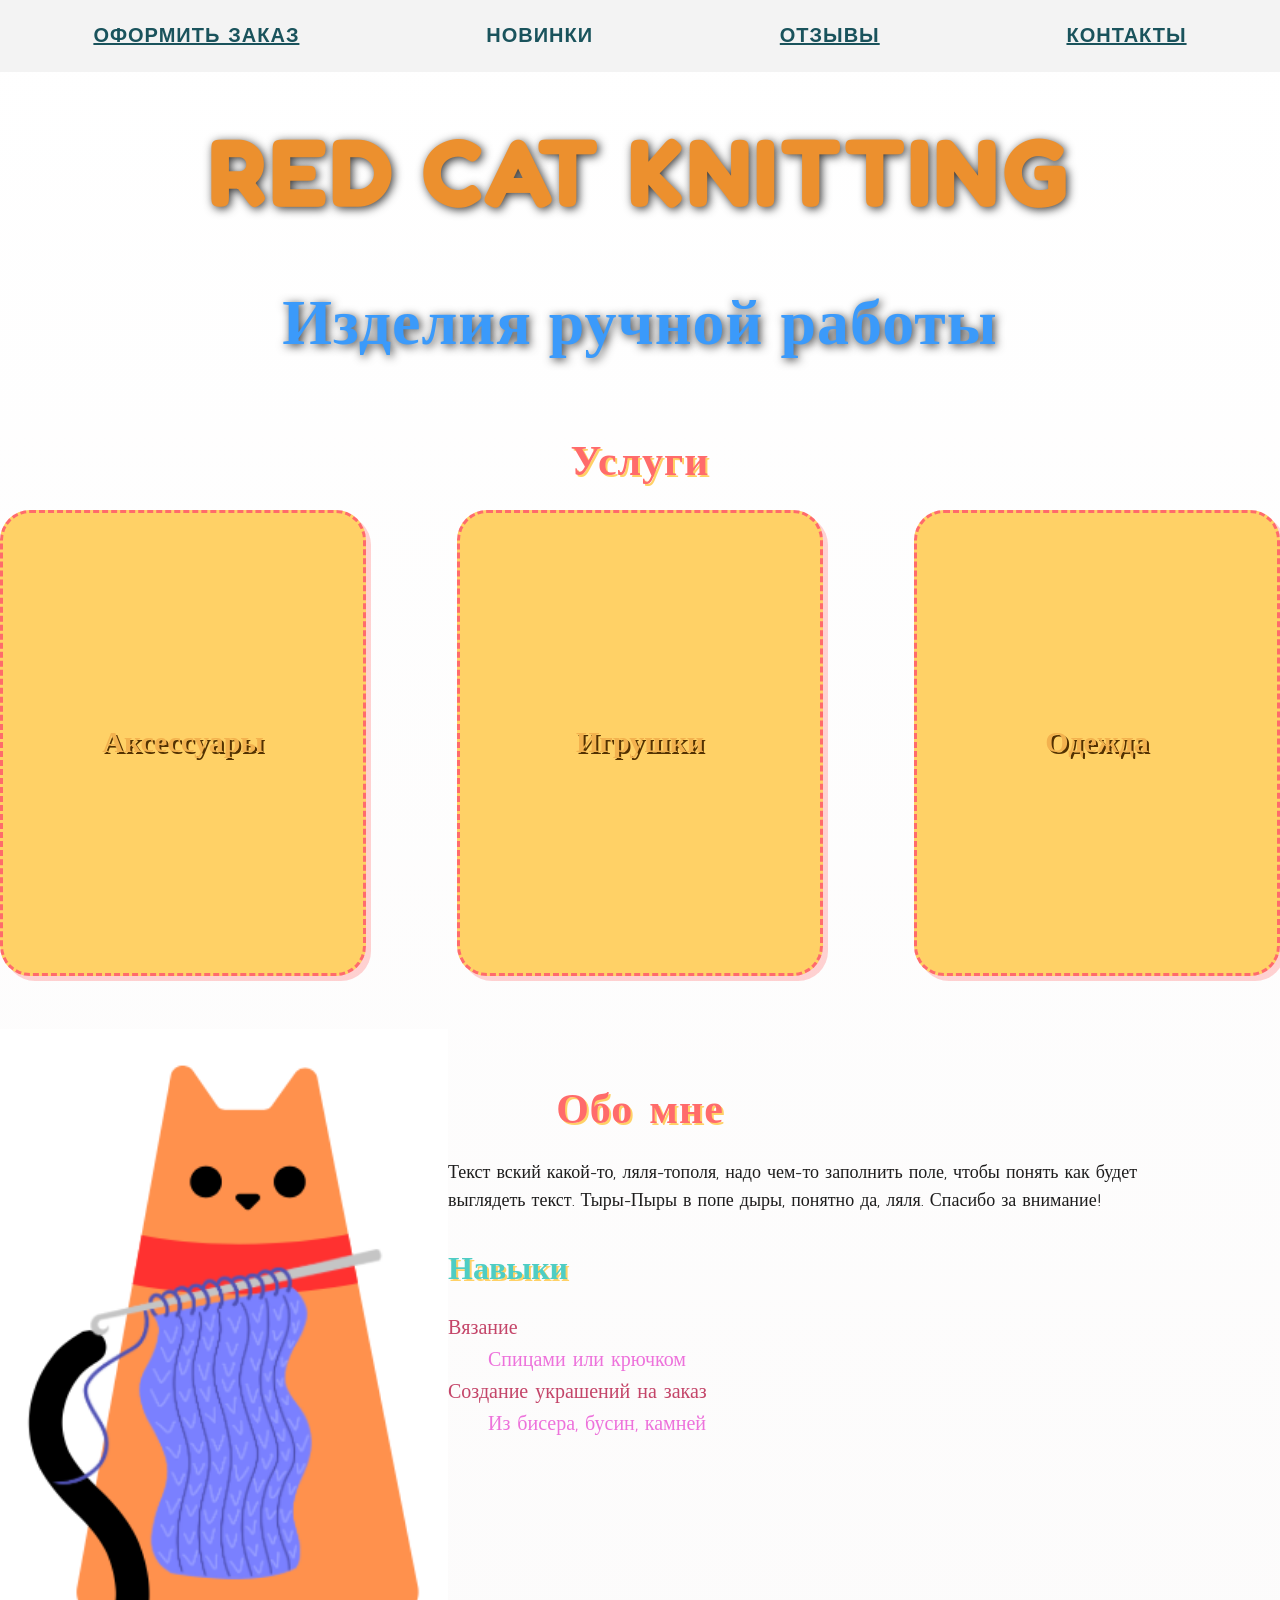
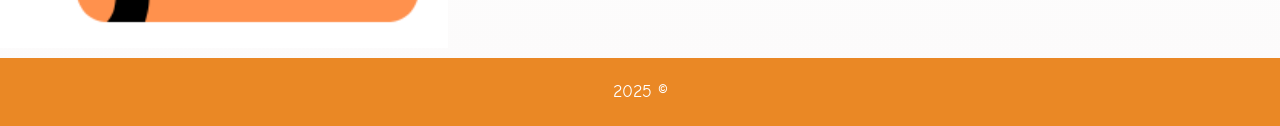
<file: index.html>
<!DOCTYPE html>

<html>

<head>
<link href="https://fonts.googleapis.com/css2?family=Comic+Neue:wght@400;700&family=Indie+Flower&family=Patrick+Hand&family=Fredoka+One&display=swap" rel="stylesheet">
<meta charset="UTF-8">
<title>knitting </title>
 <link rel="icon" type="image/png" sizes="16x16" href="favicon-16x16.png">
 <link rel="icon" type="image/png" sizes="32x32" href="favicon-32x32.png">
<link rel="stylesheet" href="style.css"> 
</head>
<body>
		<div class="menu">
			<a href="Order.html" class="menu_item">Оформить заказ</a>
			<div class="menu_item">Новинки</div>
			<a href="reviews.html" class="menu_item">Отзывы</a>
			<a href="2page.html" class="menu_item">Контакты</a>
		</div>
		<div class="banner">
			<h2>Red Cat Knitting</h2>

			<h1>Изделия ручной работы</h1>
		</div>
		
		</div>
		</div>

		<div class="services">
			<h1>Услуги</h1>
			<div class="cards">
    <div class="card card-1">
        Аксессуары
    </div>
    <div class="card card-2">
        Игрушки
    </div>
    <div class="card card-3">
        Одежда
    </div>
</div>

		</div>

		<div class="about">
			<h1>Обо мне</h1>
			<div class="wrapper">
				<div class="pic">
					<img src="Лого белое.png" alt="">
				</div>
				<div class="text_info">Текст вский какой-то, ляля-тополя, надо чем-то заполнить поле, чтобы понять как будет выглядеть текст. Тыры-Пыры в попе дыры, понятно да, ляля. Спасибо за внимание!

					<h2>Навыки</h2>
					<dl>
            			<dt>Вязание</dt>
            			<dd>Спицами или крючком</dd>
            			<dt>Создание украшений на заказ</dt>
            			<dd>Из бисера, бусин, камней</dd>
					</dl>
				</div>
			</div>
		</div>

		<footer>
			2025 &copy;
		</footer>
	</body>
</html>
</file>
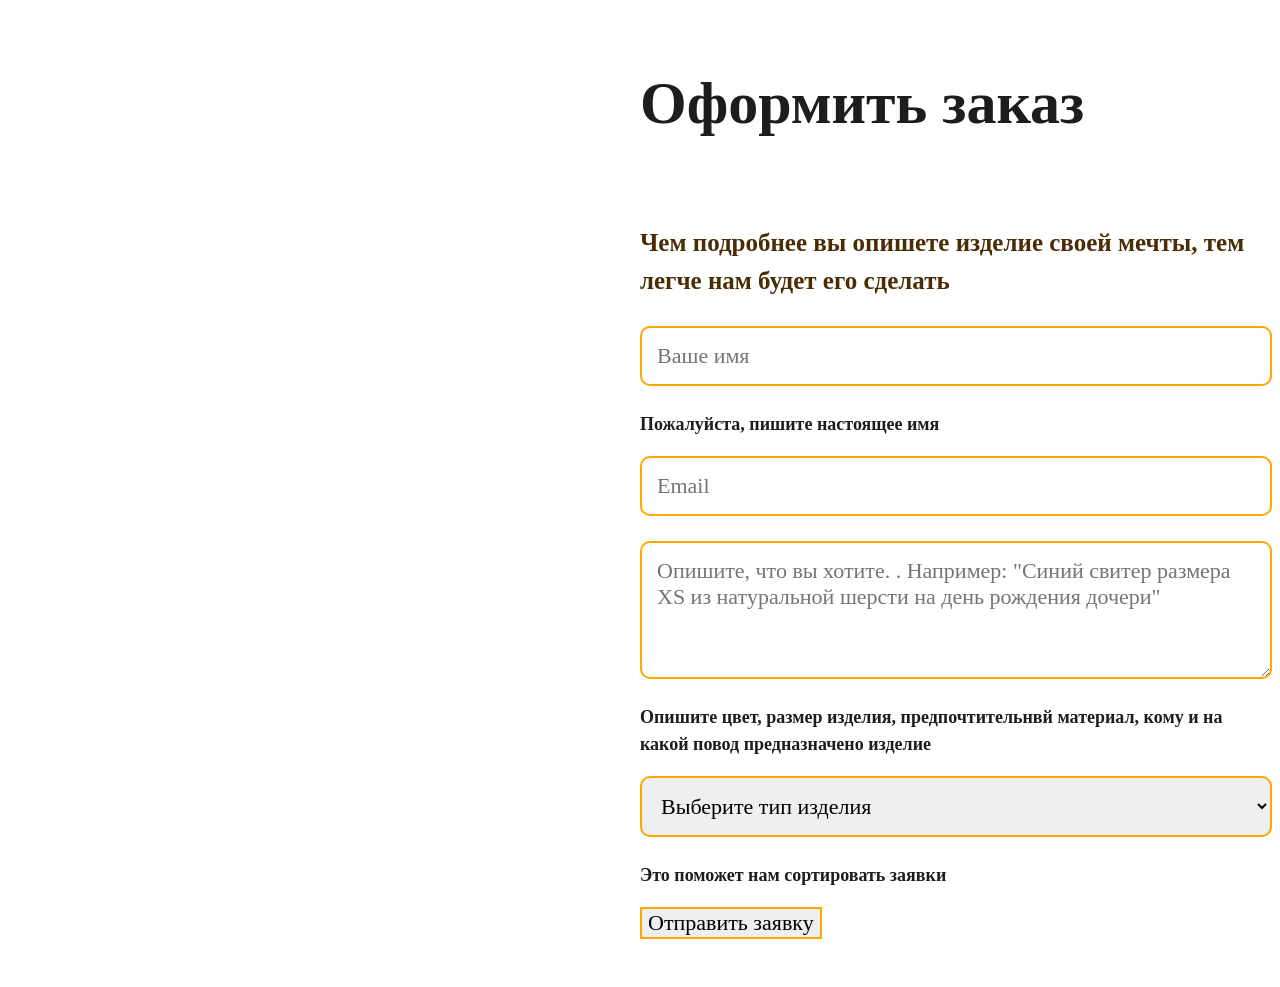
<file: Order.html>
<head>
<meta charset="UTF-8">
<title>knitting </title>
<link rel="stylesheet" href="order.css"> 
</head>
<body>
<div class="order">
    <h2>Оформить заказ</h2>
    <h1>Чем подробнее вы опишете изделие своей мечты, тем легче нам будет его сделать</h1>
    <form class="order-form">
        <input type="text" placeholder="Ваше имя" required>
        <h3>Пожалуйста, пишите настоящее имя </h3>
        <input type="email" placeholder="Email" required>
        <textarea placeholder='Опишите, что вы хотите. . Например: "Синий свитер размера XS из натуральной шерсти на день рождения дочери"' rows="4"></textarea>
        <h3>Опишите цвет, размер изделия, предпочтительнвй материал, кому и на какой повод предназначено изделие</h3>
        <select>
            <option>Выберите тип изделия</option>
            <option>Аксессуар</option>
            <option>Игрушка</option>
            <option>Одежда</option>
            <option>Другое</option>
        </select>
        <h3>Это поможет нам сортировать заявки</h3>
        <button type="submit">Отправить заявку</button>
    </form>
</div>
</body>
</file>
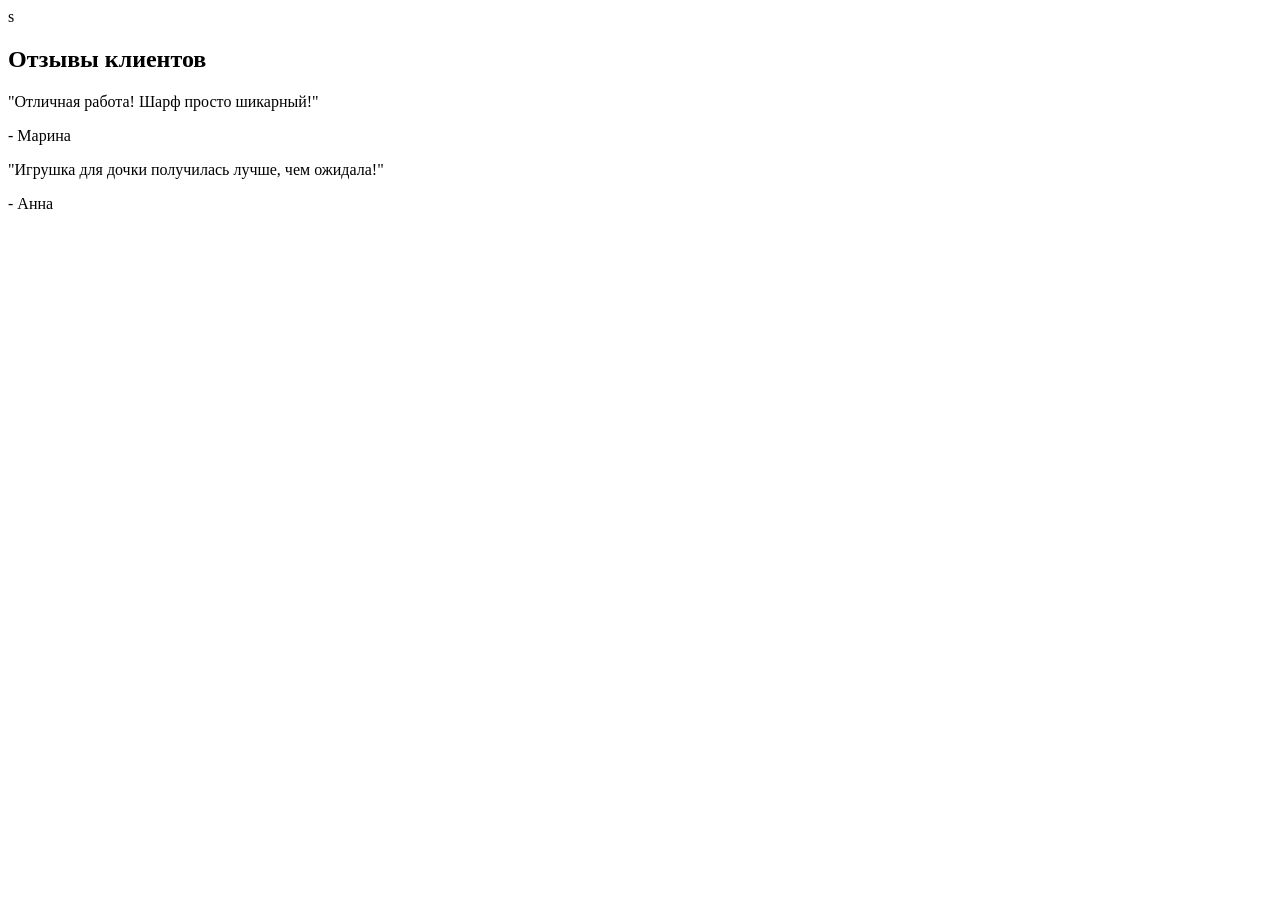
<file: reviews.html>
<head>
<meta charset="UTF-8">
<title>knitting </title>
</head>
s<body>
<div class="reviews">
    <h2>Отзывы клиентов</h2>
    <div class="review-slider">
        <div class="review">
            <p>"Отличная работа! Шарф просто шикарный!"</p>
            <span>- Марина</span>
        </div>
        <div class="review">
            <p>"Игрушка для дочки получилась лучше, чем ожидала!"</p>
            <span>- Анна</span>
        
        </div>
    </div>
</div>
</body>
</file>
<file: style.css>
* {
    font-family: 'Comic Neue', cursive;
}

body {
    font-size: 18px;
    line-height: 1.6;
    color: #1e1d1d;
    background: linear-gradient(to bottom, #ffffff, #fcfbfb);
}

/* Заголовки */
h1, h2, h3 {
    font-family: 'Comic Neue', cursive;
    color: #FF6B6B; /* Коралловый */
    text-shadow: 2px 2px 0 #FFD166; /* Желтая тень */
    margin-bottom: 15px;
}

h1 {
    font-size: 42px;
    letter-spacing: 1px;
}

h2 {
    font-size: 32px;
    color: #4ECDC4; /* Бирюзовый */
}
dt {
    font-size: 20px;
    color:#C44569;
    
}
dd {
    font-size: 20px;
    color:#ed72db;
    
}
/* Карточки с детским стилем */
.card {
    font-family: 'Comic Neue', cursive;
    font-size: 20px;
    color: #f3b24f;
    text-shadow: 2px 2px 0 #523102;
    background-color: #FFD166; /* Желтый фон */
    border-radius: 20px;
    padding: 20px;
    border: 3px dashed #FF6B6B; /* Пунктирная рамка */
    box-shadow: 5px 5px 0px rgba(255, 107, 107, 0.3);
}

/* Меню */
.menu_item {
    font-family: 'Comic Neue', sans-serif;
    font-weight: 700;
    font-size: 20px;
    color: #1A535C; /* Темно-бирюзовый */
    text-transform: uppercase; /* верхний регистр*/
    letter-spacing: 1px;
}

/* Кнопки */
button, .button {
    font-family: 'Comic Neue', cursive;
    font-size: 18px;
    background: linear-gradient(145deg, #FF6B6B, #FF8E8E);
    color: white;
    border: none;
    border-radius: 50px;
    padding: 12px 30px;
    box-shadow: 0 4px 0 #C44569;
    transition: all 0.2s;
}

button:hover {
    transform: translateY(-2px);
    box-shadow: 0 6px 0 #C44569;
}
.menu{
    /* border: 1px solid black; */
    display: flex;
    justify-content: space-around;
    padding: 20px 0;
    background-color: #f3f3f3;
    position: fixed; /* Закрепляем */
    top: 0; /* Прижимаем к верху */
    left: 0; /* Прижимаем к левому краю */
    width: 100%; /* На всю ширину */
    z-index: 1000; /* Чтобы меню было поверх всего */
}
.menu_item{
    /* border: 1px solid rgb(206, 158, 158); */
}
.banner {
        position: relative;
        width: 100%;
        height: 400px; /* Фиксированная высота */
        background-image: url('https://sotni.ru/wp-content/uploads/2023/08/priazha-na-belom-fone-1.webp');
        background-size: cover; /* Картинка покрывает весь блок */
        background-position: center; /* Центрирование картинки */
        display: flex;
        align-items: center; /* Вертикальное выравнивание */
        justify-content: center; /* Горизонтальное выравнивание */
        flex-direction: column; /*располагаем элементы вертикально */
    }
    
    .banner h1 {
        color: rgb(59, 154, 250);
        font-size: 4rem;
        text-align: center;
        text-shadow: 2px 2px 10px rgba(0, 0, 0, 0.784);
        padding: 10px;
        /* background: rgba(250, 249, 249, 0.3); Полупрозрачный фон для текста */
        border-radius: 30px;
        margin-top: 0; /* Убираем лишний отступ сверху */
        font-family: 'Indie Flower', cursive; /* Другой шрифт для контраста */
    }
    .banner h2 {
        color: rgb(236, 144, 46);
        font-size: 6rem;
        text-align: center;
        text-shadow: 2px 2px 10px rgba(0, 0, 0, 0.784);
        padding: 20px;
         margin-bottom: 0; /* Убираем лишний отступ снизу */
        font-family: 'Fredoka One', cursive; /* Добавил один из ваших шрифтов */
        text-transform: uppercase; /* Делаем заглавными буквами */
        letter-spacing: 3px; /* Разряжаем буквы */
        /* background: rgba(250, 249, 249, 0.3); Полупрозрачный фон для текста */
        border-radius: 30px;
    }
.menu_item:hover{
    color: rgb(143, 136, 136);
    cursor: pointer;
    transition: 0.3s ease-in-out;
}
img{ 
     width: 100%; 
 } 
body{
    margin:0;
}
h1{
    text-align: center;
}
.cards{
    display: flex;
    justify-content: space-between;
    gap: 20px; /* Добавляем отступы между карточками */
}
 .about{
    margin-top: 100px;
 }
.card{
    width: 300px;
    height: 400px;
    border-radius: 30px;
    background-size: cover; /* Картинка заполняет весь блок */
    background-position: center; /* Центрируем картинку */
    background-repeat: no-repeat; /* Запрещаем повторение */
    display: flex;
    justify-content: center; /* Горизонтальное выравнивание */
    align-items: center; /* Вертикальное выравнивание */
    font-size: 30px; /* Увеличение размера текста */
    font-weight: bold; /* Жирный текст */
    text-align: center; /* Центрирование многострочного текста */
    padding: 30px; /* Отступы от краев */
}
.card:hover{
    color: rgb(245, 137, 4);
    cursor: pointer;
    transition: 0.3s ease-in-out;
    /* filter: brightness(0.4); */
    box-shadow: inset 0 0 0 1000px rgba(0, 0, 0, 0.4);
}
.card-1 {
    background-image: url('https://cs5.livemaster.ru/storage/fd/11/df690ebada0175a18929bc6cc74e--ukrasheniya-kole-iz-naturalnyh-kamnej-novinki.jpg');
}

.card-2 {
    background-image: url('https://cs11.livemaster.ru/storage/topicavatar/600x450/d6/c4/2bae658782b9c5375b4d6aad8bbce7555aacxn.jpg?h=-ivuSJTrvUiuSBLtpWDOEw');
}

.card-3 {
    background-image: url('https://st3.depositphotos.com/2939989/12718/i/950/depositphotos_127186458-stock-photo-winter-knitted-clothes-stack-on.jpg?forcejpeg=true');
}

footer{
    background-color: rgb(234, 136, 37);
    color: white;
    text-align: center;
    padding: 20px 0;
    margin-top: 0px;
}

.wrapper{
    display: flex;
    align-items: flex-start; /* Выравниваем по верху */
}
.pic{
    width: 35%;
    margin-top: -130px;
}

.text_info{
    width: 60%;
}
</file>
<file: order.css>
* {
    font-family: 'Comic Neue', cursive;
}
h1{
    font-size: 25px;
    color: rgb(75, 45, 5);
    text-shadow: #1e1d1d;
}
h3{
    font-size: 18px;
}
body {
    background-image:url('https://img.goodfon.ru/original/2880x1800/a/b5/priazha-nitki-dereviannyi-fon-raznotsvetie.jpg');
    background-size: cover;
    display: flex;
    align-items: center; /* Вертикальное выравнивание */
    justify-content: center; /* Горизонтальное выравнивание */
}
.order {
    font-size: 40px;
    line-height: 1.5;
    color: #1e1d1d;
    
    display: flex;
    flex-direction: column; 
    gap: 10px; /* Расстояние между блоками */
    width: 50%;
    left: 0%;
    margin-left: auto; /* Прижимает блок к левому краю */
    margin-right: 0; /* Убирает отступ слева */

}
input[type="text"] {
    font-size: 22px;
    border: 2px solid rgb(255, 166, 0);
    display: flex;
    
}
input[type="email"] {
    font-size: 22px;
    border: 2px solid rgb(255, 166, 0);
    display: flex;
    
}
textarea {
    font-size: 22px;
    border: 2px solid rgb(255, 166, 0);
    
}
select {
    font-size: 22px;
    border: 2px solid rgb(255, 166, 0);
    
}
button[type="submit"] {
    font-size: 22px;
    border: 2px solid rgb(255, 166, 0);
    
}
.order-form {
    display: block; /* Просто блочная модель */
}

.order-form input[type="text"],
.order-form input[type="email"],
.order-form textarea,
.order-form select {
    display: block; /* Каждый элемент на новой строке */
    width: 100%;
    margin-bottom: 25px; /* Отступ между элементами */
    font-size: 22px;
    border: 2px solid rgb(255, 166, 0);
    border-radius: 10px;
    padding: 15px;
    box-sizing: border-box;
}
</file>
